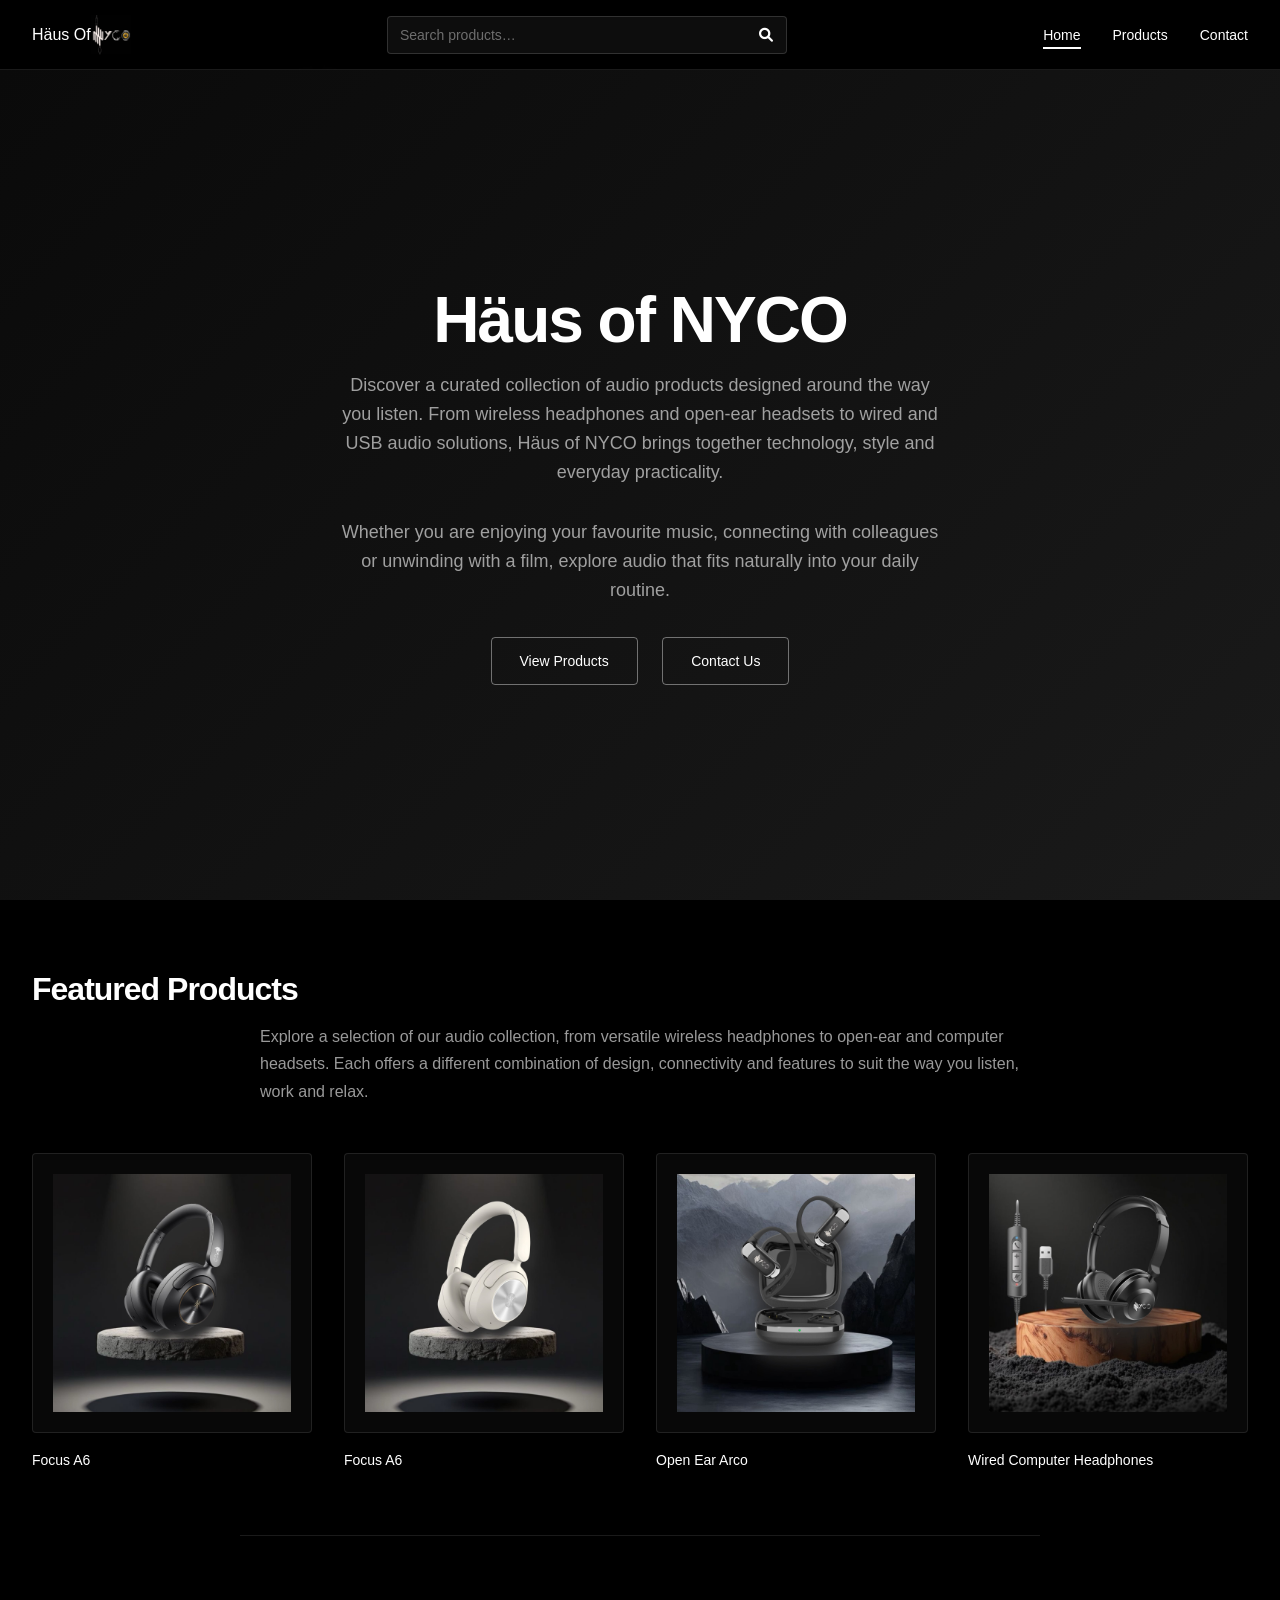
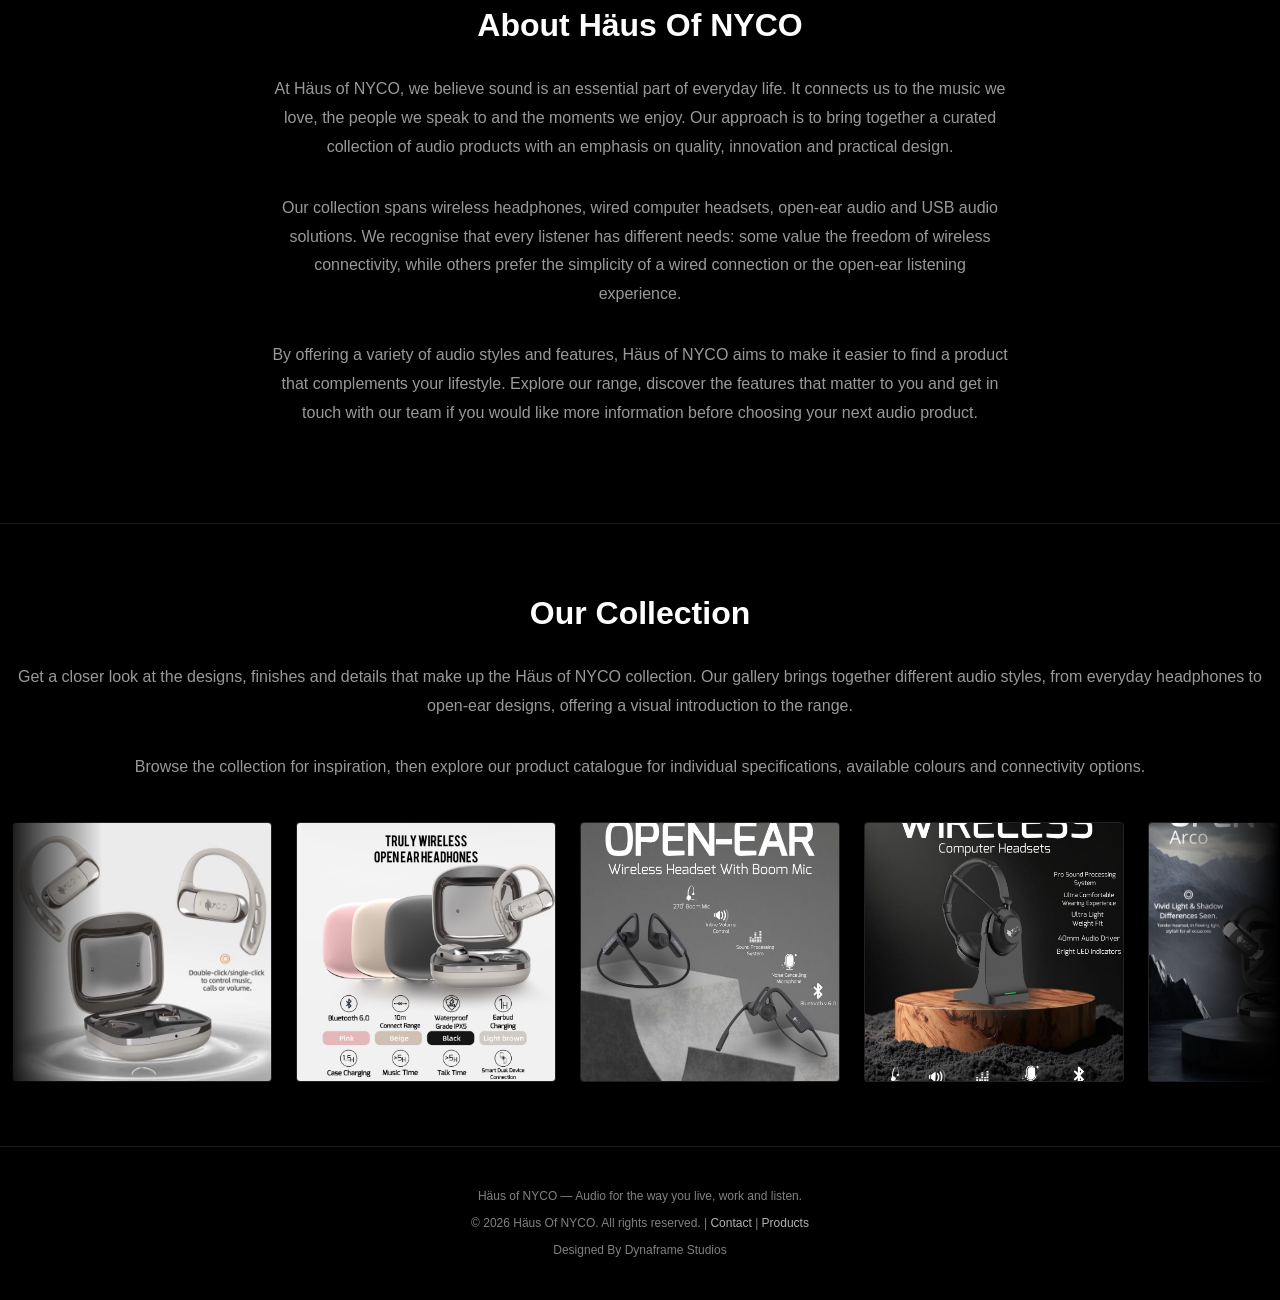
<file: index.html>
<!DOCTYPE html>
<html lang="en">
<head>
    <meta charset="UTF-8">
    <meta name="viewport" content="width=device-width, initial-scale=1.0">
    <title>Häus of NYCO - Premium Audio Products</title>
    <link rel="stylesheet" href="https://cdnjs.cloudflare.com/ajax/libs/font-awesome/6.0.0-beta3/css/all.min.css">
    <link rel="stylesheet" href="styles.css">
	<link rel="icon" type="image/jpeg" href="assets/logo.jpeg">
</head>
<body>
    <div class="logo-bg"></div>

    <nav>
      <div class="nav-left">
    <span class="haus-text">
        <span class="white">Häus</span>
        <span class="gold">Of </span>
    </span>
    <img src="assets/logo.jpeg" alt="Haus of NYCO" style="height: 40px; object-fit: contain;">
</div>

        <div class="nav-search">
            <input type="text" id="searchInput" placeholder="Search products…">
            <button onclick="performSearch()">
                <i class="fas fa-search"></i>
            </button>
        </div>

        <ul class="nav-links desktop-nav">
            <li><a href="index.html" class="active">Home</a></li>
            <li><a href="products.html">Products</a></li>
            <li><a href="contact.html">Contact</a></li>
        </ul>

        <div class="burger" id="burgerBtn">
            <div class="line"></div>
            <div class="line"></div>
            <div class="line"></div>
        </div>
    </nav>

    <div class="mobile-menu" id="mobileMenu">
        <ul class="mobile-nav-links">
            <li><a href="index.html">Home</a></li>
            <li><a href="products.html">Products</a></li>
            <li><a href="contact.html">Contact</a></li>
            <li class="mobile-social">
                <a href="https://facebook.com" target="_blank"><i class="fab fa-facebook"></i></a>
                <a href="https://twitter.com" target="_blank"><i class="fab fa-twitter"></i></a>
                <a href="https://instagram.com" target="_blank"><i class="fab fa-instagram"></i></a>
            </li>
        </ul>
    </div>

    <main>
        <section class="hero">
            <div class="hero-content">
                <h1>Häus of NYCO</h1>
                <p>Discover a curated collection of audio products designed around the way you listen. From wireless headphones and open-ear headsets to wired and USB audio solutions, Häus of NYCO brings together technology, style and everyday practicality.</p>
                <p>Whether you are enjoying your favourite music, connecting with colleagues or unwinding with a film, explore audio that fits naturally into your daily routine.</p>
                <a href="products.html" class="cta-button">View Products</a>
                <a href="contact.html" class="cta-button">Contact Us</a>
            </div>
        </section>

        <section class="featured-section">
            <h2 class="featured-title">Featured Products</h2>
            <p class="featured-subtitle">Explore a selection of our audio collection, from versatile wireless headphones to open-ear and computer headsets. Each offers a different combination of design, connectivity and features to suit the way you listen, work and relax.</p>
            <div class="featured-grid" id="featuredGrid">
                <div class="featured-product">
                    <div class="featured-image"></div>
                    <div class="featured-name">Loading...</div>
                </div>
            </div>
        </section>

        <section class="about-section">
            <h2 class="about-title">About Häus Of NYCO</h2>
            <p class="about-text">At Häus of NYCO, we believe sound is an essential part of everyday life. It connects us to the music we love, the people we speak to and the moments we enjoy. Our approach is to bring together a curated collection of audio products with an emphasis on quality, innovation and practical design.</p>
            <p class="about-text">Our collection spans wireless headphones, wired computer headsets, open-ear audio and USB audio solutions. We recognise that every listener has different needs: some value the freedom of wireless connectivity, while others prefer the simplicity of a wired connection or the open-ear listening experience.</p>
            <p class="about-text">By offering a variety of audio styles and features, Häus of NYCO aims to make it easier to find a product that complements your lifestyle. Explore our range, discover the features that matter to you and get in touch with our team if you would like more information before choosing your next audio product.</p>
        </section>
		
		 <section class="product-section">
            <h2 class="about-title">Our Collection</h2>
			<p class="about-text">
			Get a closer look at the designs, finishes and details that make up the Häus of NYCO collection. Our gallery brings together different audio styles, from everyday headphones to open-ear designs, offering a visual introduction to the range.
            </p>
            <p class="about-text">Browse the collection for inspiration, then explore our product catalogue for individual specifications, available colours and connectivity options.
			</p>
            <div class="marquee-wrapper">
                <div class="marquee-track">
                    <img src="assets/marquee1.jpeg" alt="Collection 1">
                    <img src="assets/marquee2.jpeg" alt="Collection 2">
                    <img src="assets/marquee3.jpeg" alt="Collection 3">
                    <img src="assets/marquee4.jpeg" alt="Collection 4">
                    <img src="assets/marquee5.jpeg" alt="Collection 5">
                    <img src="assets/marquee6.jpeg" alt="Collection 6">
                    <img src="assets/marquee7.jpeg" alt="Collection 7">
                    <img src="assets/marquee8.jpeg" alt="Collection 8">
                    <img src="assets/marquee9.jpeg" alt="Collection 9">
					<img src="assets/marquee10.jpeg" alt="Collection 10">
					<img src="assets/marquee11.jpeg" alt="Collection 11">
                    <!-- duplicated for seamless loop -->
                    <img src="assets/marquee1.jpeg" alt="Collection 1">
                    <img src="assets/marquee2.jpeg" alt="Collection 2">
                    <img src="assets/marquee3.jpeg" alt="Collection 3">
                    <img src="assets/marquee4.jpeg" alt="Collection 4">
                    <img src="assets/marquee5.jpeg" alt="Collection 5">
                    <img src="assets/marquee6.jpeg" alt="Collection 6">
                    <img src="assets/marquee7.jpeg" alt="Collection 7">
                    <img src="assets/marquee8.jpeg" alt="Collection 8">
                    <img src="assets/marquee9.jpeg" alt="Collection 9">
					<img src="assets/marquee10.jpeg" alt="Collection 10">
					<img src="assets/marquee11.jpeg" alt="Collection 11">
                </div>
            </div>
        </section>
    </main>

    <footer>
        <p>Häus of NYCO — Audio for the way you live, work and listen.</p>
        <p>&copy; 2026 Häus Of NYCO. All rights reserved. | <a href="contact.html">Contact</a> | <a href="products.html">Products</a></p>
        <p>Designed By Dynaframe Studios</p>
    </footer>

    <script src="products-data.js"></script>
    <script>
        window.renderFeatured = function() {
            const grid = document.getElementById("featuredGrid");
            if (!grid || !products) return;
            
            const featured = products.slice(0, 4);
            grid.innerHTML = featured.map(p => `
                <div class="featured-product" onclick="window.location.href='products.html'">
                    <div class="featured-image">
                        <img src="${p.image}" alt="${p.name}" style="max-width: 100%; max-height: 100%;">
                    </div>
                    <div class="featured-name">${p.name}</div>
                </div>
            `).join("");
        };
        
        window.renderFeatured();

        // Mobile menu toggle
        const burger = document.getElementById('burgerBtn');
        const mobileMenu = document.getElementById('mobileMenu');

        if (burger && mobileMenu) {
            burger.addEventListener('click', () => {
                mobileMenu.classList.toggle('active');
            });

            document.querySelectorAll('.mobile-nav-links a').forEach(link => {
                link.addEventListener('click', () => {
                    mobileMenu.classList.remove('active');
                });
            });
        }

        // Search function
        function performSearch() {
            const query = document.getElementById('searchInput').value.trim();
            if (query !== '') {
                window.location.href = `products.html?search=${encodeURIComponent(query)}`;
            }
        }

        document.getElementById('searchInput').addEventListener('keyup', (e) => {
            if (e.key === 'Enter') {
                performSearch();
            }
        });
    </script>
</body>
</html>
</file>
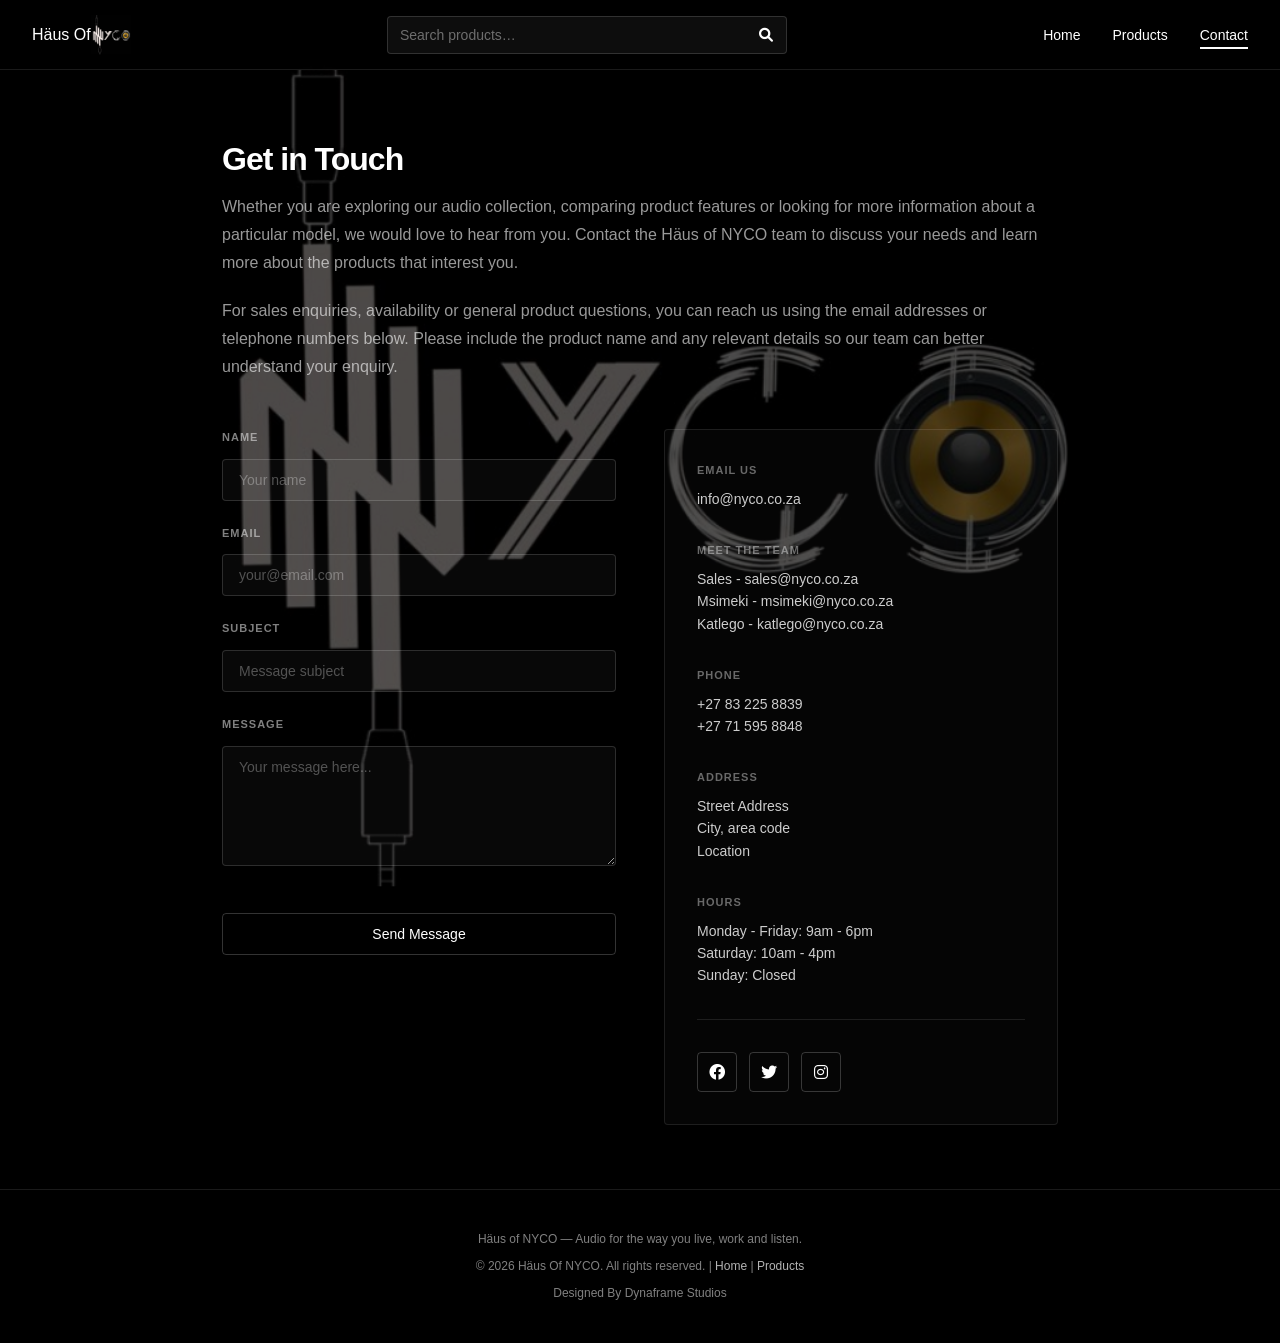
<file: contact.html>
<!DOCTYPE html>
<html lang="en">
<head>
    <meta charset="UTF-8">
    <meta name="viewport" content="width=device-width, initial-scale=1.0">
    <title>Contact - Häus of NYCO</title>
    <link rel="stylesheet" href="https://cdnjs.cloudflare.com/ajax/libs/font-awesome/6.0.0-beta3/css/all.min.css">
    <link rel="stylesheet" href="styles.css">
	<link rel="icon" type="image/jpeg" href="assets/logo.jpeg">
</head>
<body>
    <div class="logo-bg"></div>

    <nav>
        <div class="nav-left">
    <span class="haus-text">
        <span class="white">Häus</span>
        <span class="gold">Of       </span>
    </span>
    <img src="assets/logo.jpeg" alt="Haus of NYCO" style="height: 40px; object-fit: contain;">
</div>

        <div class="nav-search">
            <input type="text" id="searchInput" placeholder="Search products…">
            <button onclick="performSearch()">
                <i class="fas fa-search"></i>
            </button>
        </div>

        <ul class="nav-links desktop-nav">
            <li><a href="index.html">Home</a></li>
            <li><a href="products.html">Products</a></li>
            <li><a href="contact.html" class="active">Contact</a></li>
        </ul>

        <div class="burger" id="burgerBtn">
            <div class="line"></div>
            <div class="line"></div>
            <div class="line"></div>
        </div>
    </nav>

    <div class="mobile-menu" id="mobileMenu">
        <ul class="mobile-nav-links">
            <li><a href="index.html">Home</a></li>
            <li><a href="products.html">Products</a></li>
            <li><a href="contact.html">Contact</a></li>
            <li class="mobile-social">
                <a href="https://facebook.com" target="_blank"><i class="fab fa-facebook"></i></a>
                <a href="https://twitter.com" target="_blank"><i class="fab fa-twitter"></i></a>
                <a href="https://instagram.com" target="_blank"><i class="fab fa-instagram"></i></a>
            </li>
        </ul>
    </div>

    <main>
        <section class="contact-section">
            <h1 class="contact-title">Get in Touch</h1>
            <p class="contact-subtitle">Whether you are exploring our audio collection, comparing product features or looking for more information about a particular model, we would love to hear from you. Contact the Häus of NYCO team to discuss your needs and learn more about the products that interest you.</p>

            <p class="contact-subtitle">For sales enquiries, availability or general product questions, you can reach us using the email addresses or telephone numbers below. Please include the product name and any relevant details so our team can better understand your enquiry.</p>

            <div class="contact-container">
                <form action="https://formspree.io/f/YOUR_FORM_ID" method="POST">
                    <div class="form-group">
                        <label for="name">Name</label>
                        <input type="text" id="name" name="name" placeholder="Your name" required>
                    </div>

                    <div class="form-group">
                        <label for="email">Email</label>
                        <input type="email" id="email" name="email" placeholder="your@email.com" required>
                    </div>

                    <div class="form-group">
                        <label for="subject">Subject</label>
                        <input type="text" id="subject" name="subject" placeholder="Message subject" required>
                    </div>

                    <div class="form-group">
                        <label for="message">Message</label>
                        <textarea id="message" name="message" placeholder="Your message here..." required></textarea>
                    </div>

                    <button type="submit" class="submit-btn">Send Message</button>
                </form>

                <div class="info-box">
                    <div class="info-item">
                        <div class="info-label">Email Us</div>
                        <div class="info-value"><a href="mailto:info@nyco.co.za">info@nyco.co.za</a></div>
                    </div>
					
					<div class="info-item">
					    <div class="info-label">Meet The Team</div>
				        <div class="info-value"><a href="mailto:sales@nyco.co.za">Sales - sales@nyco.co.za</a></div>
						<div class="info-value"><a href="mailto:msimeki@nyco.co.za">Msimeki - msimeki@nyco.co.za</a></div>
						<div class="info-value"><a href="mailto:katlego@nyco.co.za">Katlego - katlego@nyco.co.za</a></div>
					</div>	

                    <div class="info-item">
                        <div class="info-label">Phone</div>
                        <div class="info-value"><a href="tel:+27832258839">+27 83 225 8839</a></div>
						<div class="info-value"><a href="tel:+27715958848">+27 71 595 8848</a></div>
                    </div>

                    <div class="info-item">
                        <div class="info-label">Address</div>
                        <div class="info-value">Street Address<br>City, area code<br>Location</div>
                    </div>

                    <div class="info-item">
                        <div class="info-label">Hours</div>
                        <div class="info-value">Monday - Friday: 9am - 6pm<br>Saturday: 10am - 4pm<br>Sunday: Closed</div>
                    </div>

                    <div class="social-links">
                        <a href="https://facebook.com" target="_blank" class="social-link"><i class="fab fa-facebook"></i></a>
                        <a href="https://twitter.com" target="_blank" class="social-link"><i class="fab fa-twitter"></i></a>
                        <a href="https://instagram.com" target="_blank" class="social-link"><i class="fab fa-instagram"></i></a>
                    </div>
                </div>
            </div>
        </section>
    </main>

    <footer>
        <p>Häus of NYCO — Audio for the way you live, work and listen.</p>
        <p>&copy; 2026 Häus Of NYCO. All rights reserved. | <a href="index.html">Home</a> | <a href="products.html">Products</a></p>
        <p>Designed By Dynaframe Studios</p>
    </footer>

    <script>
        // Mobile menu toggle
        const burger = document.getElementById('burgerBtn');
        const mobileMenu = document.getElementById('mobileMenu');

        if (burger && mobileMenu) {
            burger.addEventListener('click', () => {
                mobileMenu.classList.toggle('active');
            });

            document.querySelectorAll('.mobile-nav-links a').forEach(link => {
                link.addEventListener('click', () => {
                    mobileMenu.classList.remove('active');
                });
            });
        }

        // Search function
        function performSearch() {
            const query = document.getElementById('searchInput').value.trim();
            if (query !== '') {
                window.location.href = `products.html?search=${encodeURIComponent(query)}`;
            }
        }

        document.getElementById('searchInput').addEventListener('keyup', (e) => {
            if (e.key === 'Enter') {
                performSearch();
            }
        });
    </script>
</body>
</html>
</file>
<file: styles.css>
/* ===== Reset & Base ===== */
* {
  margin: 0;
  padding: 0;
  box-sizing: border-box;
}

html, body {
  width: 100%;
  height: 100%;
  font-family: -apple-system, BlinkMacSystemFont, 'Segoe UI', Roboto, 'Helvetica Neue', Arial, sans-serif;
  background: #000;
  color: #fff;
  line-height: 1.6;
}

/* ===== Logo Background Layer ===== */
.logo-bg {
  position: fixed;
  top: 0;
  left: 0;
  width: 100%;
  height: 100%;
  background-image: url('assets/logo.jpeg');
  background-size: contain;
  background-repeat: no-repeat;
  background-position: center;
  opacity: 0.3;
  pointer-events: none;
  z-index: 1;
}

/* ===== Navbar ===== */
nav {
  position: fixed;
  top: 0;
  left: 0;
  right: 0;
  height: 70px;
  display: flex;
  align-items: center;
  justify-content: space-between;
  padding: 0 2rem;
  background: rgba(0, 0, 0, 0.95);
  border-bottom: 1px solid rgba(255, 255, 255, 0.1);
  z-index: 50;
  backdrop-filter: blur(4px);
  gap: 2rem;
}

.nav-left {
  flex: 0 0 auto;
  display: flex;
  align-items: center;
  min-width: 0;
}

.nav-search {
  flex: 1;
  max-width: 400px;
  display: flex;
  align-items: center;
}

.nav-search input {
  flex: 1;
  min-width: 0;
  height: 38px;
  padding: 8px 12px;
  border: 1px solid rgba(255, 255, 255, 0.15);
  border-right: none;
  border-radius: 4px 0 0 4px;
  background: rgba(255, 255, 255, 0.05);
  color: #fff;
  font-size: 14px;
  transition: all 0.2s;
  box-sizing: border-box;
}

.nav-search input::placeholder {
  color: rgba(255, 255, 255, 0.4);
}

.nav-search input:focus {
  outline: none;
  border-color: rgba(255, 255, 255, 0.3);
  background: rgba(255, 255, 255, 0.08);
}

.nav-search button {
  flex-shrink: 0;
  height: 38px;
  width: 40px;
  padding: 0;
  border: 1px solid rgba(255, 255, 255, 0.15);
  border-left: none;
  border-radius: 0 4px 4px 0;
  background: rgba(255, 255, 255, 0.05);
  color: #fff;
  cursor: pointer;
  transition: all 0.2s;
  font-size: 14px;
  display: flex;
  align-items: center;
  justify-content: center;
  box-sizing: border-box;
}

.nav-search button:hover {
  background: rgba(255, 255, 255, 0.1);
  border-color: rgba(255, 255, 255, 0.25);
}

/* Desktop nav links */
.desktop-nav {
  display: flex;
  gap: 2rem;
  list-style: none;
  margin: 0;
  flex: 0 0 auto;
}

.nav-links a {
  text-decoration: none;
  color: #fff;
  font-size: 14px;
  transition: all 0.2s;
  border-bottom: 2px solid transparent;
  padding-bottom: 4px;
}

.nav-links a:hover {
  opacity: 0.7;
  border-bottom-color: rgba(255, 255, 255, 0.5);
}

.nav-links a.active {
  border-bottom-color: #fff;
  opacity: 1;
}

/* Burger button */
.burger {
  display: none;
  flex-direction: column;
  flex-shrink: 0;
  cursor: pointer;
  padding: 5px;
  gap: 4px;
  z-index: 60;
}

.burger .line {
  width: 24px;
  height: 3px;
  background: #fff;
  transition: all 0.3s ease;
  border-radius: 2px;
}

/* Mobile menu */
.mobile-menu {
  display: none;
  position: fixed;
  top: 70px;
  left: 0;
  width: 100%;
  background: rgba(0, 0, 0, 0.98);
  border-bottom: 1px solid rgba(255, 255, 255, 0.1);
  padding: 20px 0;
  z-index: 100;
  backdrop-filter: blur(4px);
}

.mobile-menu.active {
  display: block;
}

.mobile-nav-links {
  list-style: none;
  text-align: center;
  padding: 0;
}

.mobile-nav-links li {
  margin: 12px 0;
}

.mobile-nav-links a {
  color: #fff;
  text-decoration: none;
  font-size: 15px;
  transition: opacity 0.2s;
  display: block;
  padding: 8px;
}

.mobile-nav-links a:hover {
  opacity: 0.6;
}

.mobile-social {
  display: flex;
  justify-content: center;
  gap: 20px;
  margin-top: 15px;
  padding-top: 15px;
  border-top: 1px solid rgba(255, 255, 255, 0.1);
  list-style: none;
}

.mobile-social a {
  color: #fff;
  font-size: 18px;
  transition: all 0.2s;
  text-decoration: none;
}

.mobile-social a:hover {
  opacity: 0.6;
}

/* ===== Main Content ===== */
main {
  position: relative;
  z-index: 2;
  margin-top: 70px;
  min-height: calc(100vh - 70px);
}

/* ===== Hero Section ===== */
.hero {
  min-height: calc(100vh - 70px);
  display: flex;
  align-items: center;
  justify-content: center;
  text-align: center;
  padding: 4rem 2rem;
  background: linear-gradient(135deg, #0a0a0a 0%, #1a1a1a 100%);
}

.hero-content h1 {
  font-size: 64px;
  font-weight: 700;
  margin-bottom: 1rem;
  letter-spacing: -2px;
  line-height: 1.1;
}

.hero-content p {
  font-size: 18px;
  color: rgba(255, 255, 255, 0.6);
  margin-bottom: 2rem;
  max-width: 600px;
  margin-left: auto;
  margin-right: auto;
}

/* ===== CTA Buttons ===== */
.cta-button {
  display: inline-block;
  padding: 12px 28px;
  border: 1px solid rgba(255, 255, 255, 0.4);
  border-radius: 4px;
  color: #fff;
  text-decoration: none;
  font-weight: 500;
  transition: all 0.2s;
  cursor: pointer;
  background: transparent;
  font-size: 14px;
  margin: 0 10px;
}

.cta-button:hover {
  background: #fff;
  color: #000;
  border-color: #fff;
}

/* ===== Featured Products Section ===== */
.featured-section {
  padding: 4rem 2rem;
  max-width: 1400px;
  margin: 0 auto;
}

.featured-title {
  font-size: 32px;
  font-weight: 700;
  margin-bottom: 0.5rem;
  letter-spacing: -1px;
}

.featured-subtitle {
  font-size: 16px;
  color: rgba(255, 255, 255, 0.6);
  margin-bottom: 3rem;
}

.featured-grid {
  display: grid;
  grid-template-columns: repeat(4, 1fr);
  gap: 2rem;
}

.featured-product {
  cursor: pointer;
  transition: all 0.3s;
}

.featured-product:hover .featured-image {
  transform: translateY(-8px);
  border-color: rgba(255, 255, 255, 0.2);
  background: rgba(255, 255, 255, 0.06);
}

.featured-image {
  width: 100%;
  aspect-ratio: 1;
  background: rgba(255, 255, 255, 0.03);
  border: 1px solid rgba(255, 255, 255, 0.1);
  border-radius: 4px;
  display: flex;
  align-items: center;
  justify-content: center;
  margin-bottom: 1rem;
  transition: all 0.3s;
  overflow: hidden;
}

.featured-image img {
  width: 100%;
  height: 100%;
  object-fit: contain;
  padding: 20px;
}

.featured-name {
  font-size: 14px;
  color: #fff;
  font-weight: 500;
}

/* ===== About Section ===== */
.about-section {
  padding: 4rem 2rem;
  max-width: 800px;
  margin: 0 auto;
  text-align: center;
  border-top: 1px solid rgba(255, 255, 255, 0.1);
}

.about-title {
  font-size: 32px;
  font-weight: 700;
  margin-bottom: 1.5rem;
}

.about-text {
  font-size: 16px;
  color: rgba(255, 255, 255, 0.6);
  line-height: 1.8;
  margin-bottom: 2rem;
}

/* ===== Contact Page ===== */
.contact-section {
  padding: 4rem 2rem;
  max-width: 900px;
  margin: 0 auto;
}

.contact-title {
  font-size: 32px;
  font-weight: 700;
  margin-bottom: 0.5rem;
  letter-spacing: -1px;
}

.contact-subtitle {
  font-size: 16px;
  color: rgba(255, 255, 255, 0.6);
  margin-bottom: 3rem;
}

.contact-container {
  display: grid;
  grid-template-columns: 1fr 1fr;
  gap: 3rem;
}

.form-group {
  margin-bottom: 1.5rem;
}

.form-group label {
  display: block;
  font-size: 11px;
  font-weight: 600;
  color: rgba(255, 255, 255, 0.5);
  text-transform: uppercase;
  letter-spacing: 1px;
  margin-bottom: 0.75rem;
}

.form-group input,
.form-group textarea {
  width: 100%;
  padding: 12px 16px;
  border: 1px solid rgba(255, 255, 255, 0.15);
  border-radius: 4px;
  background: rgba(255, 255, 255, 0.03);
  color: #fff;
  font-family: inherit;
  font-size: 14px;
  transition: all 0.2s;
}

.form-group input::placeholder,
.form-group textarea::placeholder {
  color: rgba(255, 255, 255, 0.3);
}

.form-group input:focus,
.form-group textarea:focus {
  outline: none;
  border-color: rgba(255, 255, 255, 0.3);
  background: rgba(255, 255, 255, 0.06);
}

.form-group textarea {
  resize: vertical;
  min-height: 120px;
}

.submit-btn {
  width: 100%;
  padding: 12px 16px;
  border: 1px solid rgba(255, 255, 255, 0.2);
  background: transparent;
  color: #fff;
  border-radius: 4px;
  font-size: 14px;
  font-weight: 500;
  cursor: pointer;
  transition: all 0.2s;
  margin-top: 1rem;
}

.submit-btn:hover {
  background: rgba(255, 255, 255, 0.08);
  border-color: rgba(255, 255, 255, 0.4);
}

.info-box {
  padding: 2rem;
  border: 1px solid rgba(255, 255, 255, 0.1);
  border-radius: 4px;
  background: rgba(255, 255, 255, 0.02);
}

.info-item {
  margin-bottom: 2rem;
}

.info-item:last-child {
  margin-bottom: 0;
}

.info-label {
  font-size: 11px;
  font-weight: 600;
  color: rgba(255, 255, 255, 0.4);
  text-transform: uppercase;
  letter-spacing: 1px;
  margin-bottom: 0.5rem;
}

.info-value {
  font-size: 14px;
  color: rgba(255, 255, 255, 0.8);
  line-height: 1.6;
}

.info-value a {
  color: rgba(255, 255, 255, 0.8);
  text-decoration: none;
  transition: opacity 0.2s;
}

.info-value a:hover {
  opacity: 0.6;
}

.social-links {
  display: flex;
  gap: 12px;
  margin-top: 2rem;
  padding-top: 2rem;
  border-top: 1px solid rgba(255, 255, 255, 0.1);
}

.social-link {
  width: 40px;
  height: 40px;
  display: flex;
  align-items: center;
  justify-content: center;
  border: 1px solid rgba(255, 255, 255, 0.2);
  border-radius: 4px;
  color: #fff;
  text-decoration: none;
  transition: all 0.2s;
  font-size: 16px;
}

.social-link:hover {
  border-color: rgba(255, 255, 255, 0.4);
  background: rgba(255, 255, 255, 0.05);
}

/* ===== Products Page ===== */
.filter-bar {
  padding: 2rem;
  margin-bottom: 2rem;
  border-bottom: 1px solid rgba(255, 255, 255, 0.1);
}

.search-input {
  width: 100%;
  max-width: 500px;
  padding: 12px 16px;
  margin-bottom: 1.5rem;
  border: 1px solid rgba(255, 255, 255, 0.15);
  border-radius: 4px;
  font-size: 14px;
  background: rgba(255, 255, 255, 0.05);
  color: #fff;
  transition: all 0.2s;
}

.search-input::placeholder {
  color: rgba(255, 255, 255, 0.4);
}

.search-input:focus {
  outline: none;
  border-color: rgba(255, 255, 255, 0.3);
  background: rgba(255, 255, 255, 0.08);
}

.filter-chips {
  display: flex;
  flex-wrap: wrap;
  gap: 10px;
}

.filter-chip {
  padding: 8px 16px;
  border: 1px solid rgba(255, 255, 255, 0.2);
  border-radius: 4px;
  background: transparent;
  color: #fff;
  font-size: 13px;
  cursor: pointer;
  transition: all 0.2s;
}

.filter-chip:hover {
  border-color: rgba(255, 255, 255, 0.4);
  background: rgba(255, 255, 255, 0.05);
}

.filter-chip.active {
  background: #fff;
  color: #000;
  border-color: #fff;
}

.products-container {
  display: grid;
  grid-template-columns: repeat(4, 1fr);
  gap: 3rem;
  padding: 0 2rem;
  margin-bottom: 3rem;
  max-width: 1400px;
  margin-left: auto;
  margin-right: auto;
}

.product-item {
  cursor: pointer;
  transition: all 0.3s ease;
  display: flex;
  flex-direction: column;
  align-items: center;
  text-align: center;
}

.product-image {
  width: 180px;
  height: 180px;
  background: rgba(255, 255, 255, 0.03);
  border: 1px solid rgba(255, 255, 255, 0.1);
  border-radius: 4px;
  display: flex;
  align-items: center;
  justify-content: center;
  margin-bottom: 1.5rem;
  transition: all 0.3s ease;
  overflow: hidden;
}

.product-image img {
  width: 100%;
  height: 100%;
  object-fit: contain;
  padding: 20px;
}

.product-item:hover .product-image {
  transform: translateY(-12px);
  border-color: rgba(255, 255, 255, 0.2);
  background: rgba(255, 255, 255, 0.05);
}

.product-name {
  font-size: 14px;
  color: #fff;
  font-weight: 500;
}

/* ===== Info Panel (Slide-in) ===== */
.info-panel {
  position: fixed;
  right: -480px;
  top: 0;
  width: 480px;
  height: 100vh;
  background: #000;
  border-left: 1px solid rgba(255, 255, 255, 0.1);
  padding: 2rem;
  overflow-y: auto;
  transition: right 0.4s cubic-bezier(0.4, 0, 0.2, 1);
  z-index: 100;
  margin-top: 70px;
}

.info-panel.active {
  right: 0;
}

.info-close {
  position: absolute;
  top: 1.5rem;
  right: 1.5rem;
  background: none;
  border: none;
  cursor: pointer;
  font-size: 24px;
  color: rgba(255, 255, 255, 0.5);
  transition: color 0.2s;
  padding: 4px 8px;
  z-index: 10;
}

.info-close:hover {
  color: #fff;
}

.info-image {
  width: 100%;
  height: 240px;
  background: rgba(255, 255, 255, 0.03);
  border: 1px solid rgba(255, 255, 255, 0.1);
  border-radius: 4px;
  display: flex;
  align-items: center;
  justify-content: center;
  margin-bottom: 2rem;
  overflow: hidden;
}

.info-image img {
  width: 100%;
  height: 100%;
  object-fit: contain;
  padding: 20px;
}

.info-title {
  font-size: 24px;
  font-weight: 600;
  color: #fff;
  margin-bottom: 2rem;
  margin-top: 2rem;
}

.info-section {
  margin-bottom: 2rem;
}

.info-section-title {
  font-size: 11px;
  font-weight: 600;
  color: rgba(255, 255, 255, 0.4);
  text-transform: uppercase;
  letter-spacing: 1px;
  margin-bottom: 1rem;
}

.color-options {
  display: flex;
  gap: 12px;
  flex-wrap: wrap;
}

.color-swatch {
  width: 36px;
  height: 36px;
  border-radius: 50%;
  border: 2px solid rgba(255, 255, 255, 0.2);
  cursor: pointer;
  transition: all 0.2s;
}

.color-swatch:hover {
  border-color: rgba(255, 255, 255, 0.6);
  transform: scale(1.1);
}

.battery-life {
  font-size: 14px;
  color: rgba(255, 255, 255, 0.7);
}

.info-list {
  list-style: none;
  font-size: 13px;
  color: rgba(255, 255, 255, 0.7);
}

.info-list li {
  padding: 6px 0;
  display: flex;
  gap: 10px;
}

.info-list li:before {
  content: "✓";
  color: rgba(255, 255, 255, 0.5);
  font-weight: bold;
  flex-shrink: 0;
}

.add-to-cart {
  width: 100%;
  padding: 12px 16px;
  border: 1px solid rgba(255, 255, 255, 0.2);
  background: transparent;
  color: #fff;
  border-radius: 4px;
  font-size: 14px;
  font-weight: 500;
  cursor: pointer;
  transition: all 0.2s;
  margin-top: 2rem;
}

.add-to-cart:hover {
  background: rgba(255, 255, 255, 0.08);
  border-color: rgba(255, 255, 255, 0.4);
}

.overlay {
  position: fixed;
  top: 70px;
  left: 0;
  right: 0;
  bottom: 0;
  background: rgba(0, 0, 0, 0.4);
  opacity: 0;
  pointer-events: none;
  transition: opacity 0.3s;
  z-index: 99;
}

.overlay.active {
  opacity: 1;
  pointer-events: auto;
}

/* ===== Footer ===== */
footer {
  border-top: 1px solid rgba(255, 255, 255, 0.1);
  padding: 2rem;
  background: rgba(0, 0, 0, 0.5);
  text-align: center;
  font-size: 12px;
  color: rgba(255, 255, 255, 0.5);
}

footer p {
  margin: 0.5rem 0;
}

footer a {
  color: rgba(255, 255, 255, 0.7);
  text-decoration: none;
  transition: opacity 0.2s;
}

footer a:hover {
  opacity: 0.5;
}

/* ===== Responsive ===== */
@media (max-width: 1200px) {
  .featured-grid {
    grid-template-columns: repeat(3, 1fr);
  }

  .products-container {
    grid-template-columns: repeat(3, 1fr);
    gap: 2.5rem;
  }
}

@media (max-width: 768px) {
  /* Navbar */
  .desktop-nav {
    display: none;
  }

  .burger {
    display: flex;
  }

  nav {
    gap: 0.75rem;
  }

  .nav-search {
    max-width: 180px;
    flex: 1 1 auto;
    min-width: 0;
  }

  .nav-search input {
    font-size: 12px;
    padding: 6px 10px;
  }

  /* Layout */
  .featured-grid {
    grid-template-columns: repeat(2, 1fr);
    gap: 1.5rem;
  }

  .products-container {
    grid-template-columns: repeat(2, 1fr);
    gap: 1.5rem;
  }

  .contact-container {
    grid-template-columns: 1fr;
  }

  .hero-content h1 {
    font-size: 42px;
  }

  .info-panel {
    width: 100%;
    right: -100%;
  }

  section {
    padding: 2rem 1rem;
  }
}

@media (max-width: 480px) {
  nav {
    padding: 0 1rem;
    gap: 0.5rem;
  }

  .nav-search {
    max-width: 110px;
  }

  .featured-grid {
    grid-template-columns: 1fr;
    gap: 1rem;
  }

  .products-container {
    grid-template-columns: 1fr;
    gap: 1rem;
    padding: 0 1rem;
  }

  .product-image {
    width: 140px;
    height: 140px;
  }

  .hero-content h1 {
    font-size: 32px;
  }

  .hero-content p {
    font-size: 16px;
  }

  .cta-button {
    display: block;
    margin: 10px auto;
  }

  .featured-section,
  .about-section,
  .contact-section {
    padding: 2rem 1rem;
  }

  .featured-title,
  .about-title,
  .contact-title {
    font-size: 24px;
  }
}
/* ===== Product Collection Marquee ===== */
.product-section {
  padding: 4rem 0;
  text-align: center;
  border-top: 1px solid rgba(255, 255, 255, 0.1);
}

.product-section .about-title {
  padding: 0 2rem;
}

.marquee-wrapper {
  overflow: hidden;
  position: relative;
  width: 100%;
  margin-top: 2.5rem;
  -webkit-mask-image: linear-gradient(90deg, transparent 0%, #000 8%, #000 92%, transparent 100%);
  mask-image: linear-gradient(90deg, transparent 0%, #000 8%, #000 92%, transparent 100%);
}

.marquee-track {
  display: flex;
  width: max-content;
  animation: marquee-scroll 35s linear infinite;
}

.marquee-track img {
  width: 260px;
  height: 260px;
  object-fit: cover;
  margin: 0 12px;
  border-radius: 4px;
  border: 1px solid rgba(255, 255, 255, 0.1);
  background: rgba(255, 255, 255, 0.03);
  transition: all 0.3s ease;
}

.marquee-track img:hover {
  border-color: #D4AF37;
  transform: translateY(-6px);
}

@keyframes marquee-scroll {
  0% { transform: translateX(0); }
  100% { transform: translateX(-50%); }
}

@media (max-width: 768px) {
  .marquee-track img {
    width: 160px;
    height: 160px;
    margin: 0 8px;
  }
}

.haus-text-luxury {
    font-family: 'Segoe UI', serif;
    font-size: 24px;
    font-weight: 700;
    letter-spacing: 2px;
    background: linear-gradient(135deg, #FFFFFF 0%, #D4AF37 30%, #FFD700 50%, #D4AF37 70%, #FFFFFF 100%);
    -webkit-background-clip: text;
    -webkit-text-fill-color: transparent;
    background-clip: text;
    background-size: 200% 200%;
    animation: shimmer 3s ease-in-out infinite;
}

@keyframes shimmer {
    0% { background-position: 0% 50%; }
    50% { background-position: 100% 50%; }
    100% { background-position: 0% 50%; }
}

/* Content refinement: retain existing palette and typography. */
.catalogue-intro { border-top: 0; padding-bottom: 0; }
.featured-subtitle { max-width: 760px; margin-left: auto; margin-right: auto; line-height: 1.7; }
.product-summary { font-size: 13px; line-height: 1.6; color: rgba(255,255,255,.65); margin-top: .65rem; max-width: 240px; }
.product-description { font-size: 14px; line-height: 1.75; color: rgba(255,255,255,.7); }
.contact-subtitle { line-height: 1.75; }
.contact-subtitle + .contact-subtitle { margin-top: -1.75rem; }
</file>
